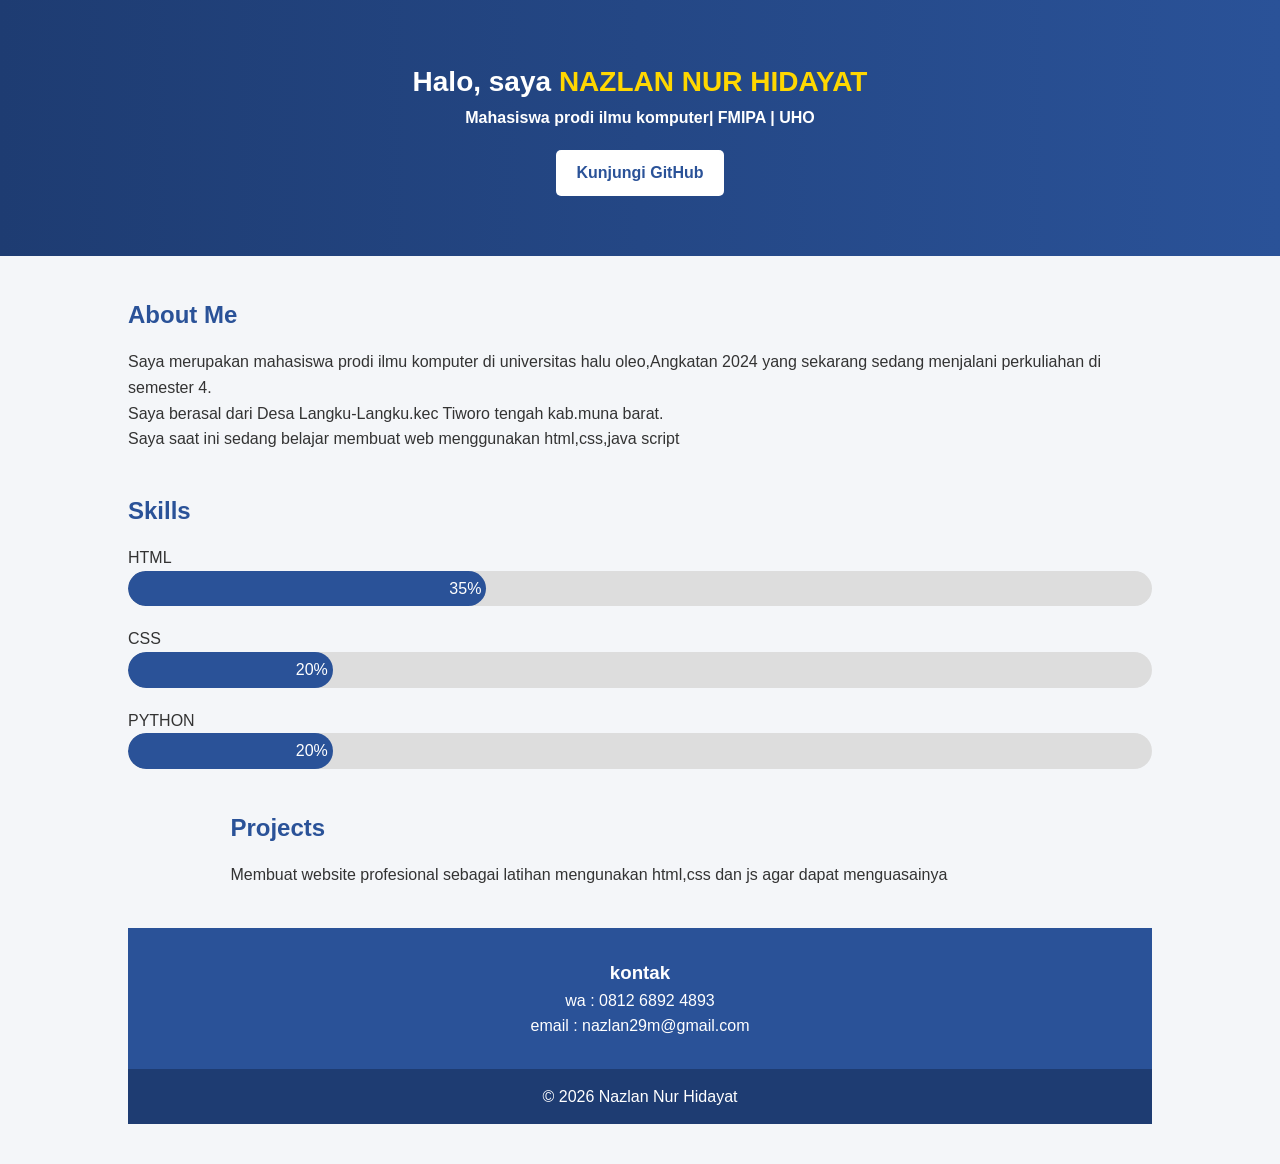
<file: index.html>
<!DOCTYPE html>
<html lang="id">
<head>
    <title>Portofolio Saya</title>
    <link rel="stylesheet" href="style.css">
</head>
<body>
    <header class="hero">
        <h1>Halo, saya <span>NAZLAN NUR HIDAYAT</span></h1>
        <p><h4>Mahasiswa prodi ilmu komputer| FMIPA | UHO </h4></p>
        <a href="https://github.com/nazlan29" target="_blank">Kunjungi GitHub</a>
         
    </header>

    <section id="about" class="container">
        <h2>About Me</h2>
        <p>Saya merupakan mahasiswa prodi ilmu komputer di universitas halu oleo,Angkatan 2024 yang sekarang sedang menjalani perkuliahan di semester 4.
            <div>Saya berasal dari Desa Langku-Langku.kec Tiworo tengah kab.muna barat.</div>
            Saya saat ini sedang belajar membuat web menggunakan html,css,java script
        </p>
    </section>

    <section id="skills" class="container">
    <h2>Skills</h2>

    <div class="skill">
        <p>HTML</p>
        <div class="progress">
            <div class="progress-bar" style="width: 35%;">35%</div>
        </div>
    </div>

    <div class="skill">
        <p>CSS</p>
        <div class="progress">
            <div class="progress-bar" style="width: 20%;">20%</div>
        </div>
    </div>

    <div class="skill">
        <p>PYTHON</p>
        <div class="progress">
            <div class="progress-bar" style="width: 20%;">20%</div>
        </div>
    </div>

    <section id="projects" class="container">
        <h2>Projects</h2>
        <p>Membuat website profesional sebagai latihan mengunakan html,css dan js agar dapat menguasainya</p>
    </section>

    <section class="kontak">
        <h3> kontak</h3>
        <div> wa : 0812 6892 4893</div>
       <div> email : nazlan29m@gmail.com</div>
    </section>

    <footer class="footer">
        © 2026 Nazlan Nur Hidayat 
    </footer>
</body>
</html>
</file>
<file: style.css>
/* Reset dasar */
* {
    margin: 0;
    padding: 0;
    box-sizing: border-box;
}

/* Body */
body {
    font-family: Arial, sans-serif;
    background-color: #f4f6f9;
    color: #333;
    line-height: 1.6;
}

/* Hero Section */
.hero {
    background: linear-gradient(to right, #1e3c72, #2a5298);
    color: white;
    text-align: center;
    padding: 60px 20px;
}

.hero h1 {
    font-size: 28px;
}

.hero span {
    color: #ffd700;
}

.hero a {
    display: inline-block;
    margin-top: 20px;
    padding: 10px 20px;
    background-color: white;
    color: #2a5298;
    text-decoration: none;
    border-radius: 5px;
    font-weight: bold;
}

.hero a:hover {
    background-color: #ffd700;
    color: black;
}

/* Container */
.container {
    width: 80%;
    margin: 40px auto;
}

/* Section Title */
h2 {
    margin-bottom: 15px;
    color: #2a5298;
}

/* Skills */
.skill {
    margin-bottom: 20px;
}

.progress {
    background-color: #ddd;
    border-radius: 20px;
    overflow: hidden;
}

.progress-bar {
    background-color: #2a5298;
    color: white;
    padding: 5px;
    text-align: right;
    border-radius: 20px;
}

/* Kontak */
.kontak {
    background-color: #2a5298;
    color: white;
    text-align: center;
    padding: 30px 20px;
}

/* Footer */
.footer {
    text-align: center;
    padding: 15px;
    background-color: #1e3c72;
    color: white;
}
</file>
